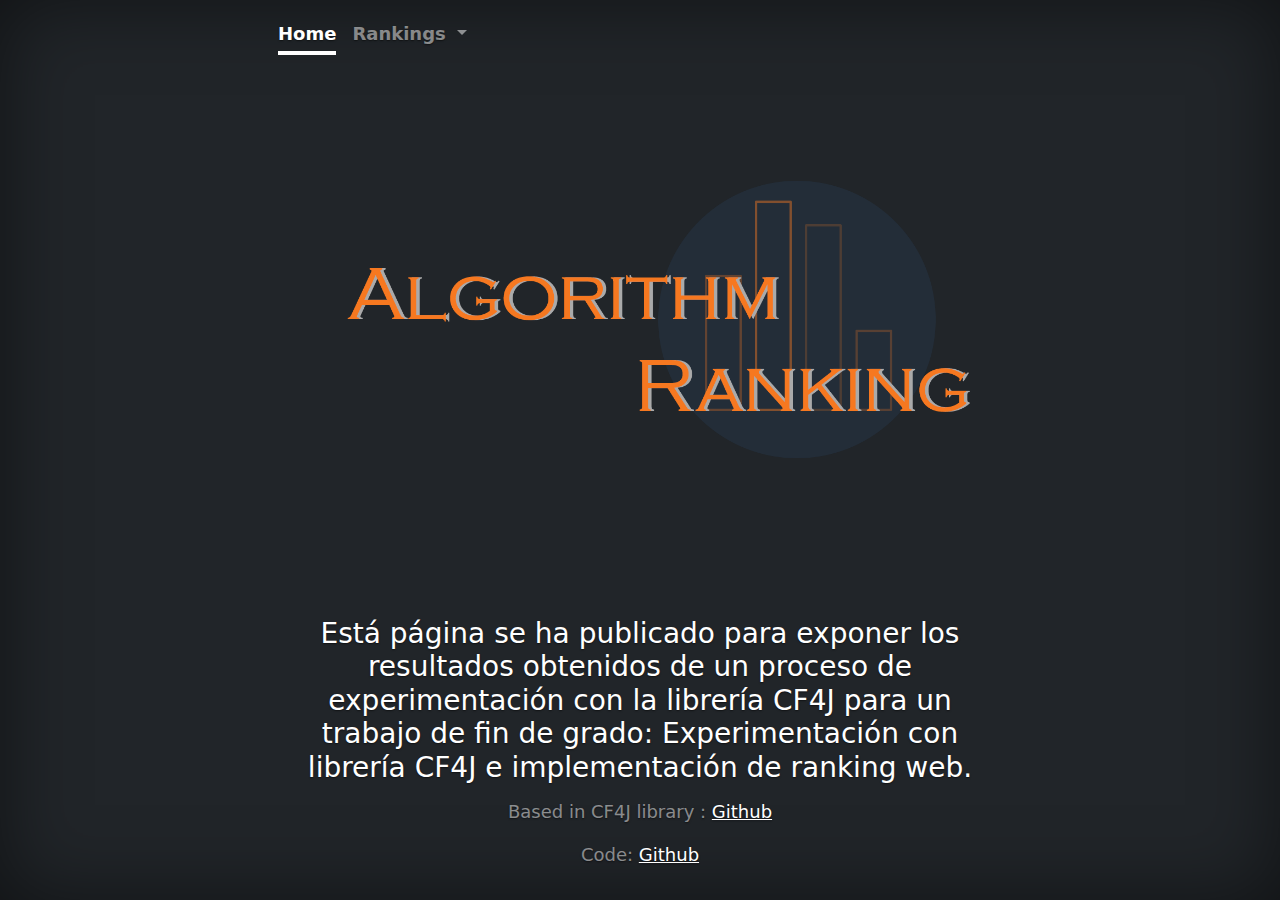
<file: index.html>
<!DOCTYPE html>
<html lang="en" class="h-100">
  <head>
    <meta charset="utf-8">
    <meta name="viewport" content="width=device-width, initial-scale=1">
    <title>Algorith Ranking</title>
    
    <!-- Bootstrap core CSS -->
    <link href="https://cdn.jsdelivr.net/npm/bootstrap@5.1.3/dist/css/bootstrap.min.css" rel="stylesheet">
    <!-- scripts-->
    <script src="https://cdn.jsdelivr.net/npm/@popperjs/core@2.9.2/dist/umd/popper.min.js" integrity="sha384-IQsoLXl5PILFhosVNubq5LC7Qb9DXgDA9i+tQ8Zj3iwWAwPtgFTxbJ8NT4GN1R8p" crossorigin="anonymous"></script>
    <script src="https://cdn.jsdelivr.net/npm/bootstrap@5.0.2/dist/js/bootstrap.min.js" integrity="sha384-cVKIPhGWiC2Al4u+LWgxfKTRIcfu0JTxR+EQDz/bgldoEyl4H0zUF0QKbrJ0EcQF" crossorigin="anonymous"></script>
    <!-- Custom styles for this template -->
    <link href="css/index.css" rel="stylesheet">
  </head>
<body class="d-flex h-100 text-center text-white bg-dark">
    
<div class="cover-container d-flex w-100 h-100 p-3 mx-auto flex-column">
  <header class="mb-auto">
    <div>
      <nav class="nav nav-masthead justify-content-start d-flex">
        <a class="nav-link active" aria-current="page" href="#">Home</a>
        <a class="nav-link dropdown-toggle dropdown" href="#" role="button" id="dropdownMenuLink" data-bs-toggle="dropdown" aria-expanded="false">
         Rankings
        </a>
        <ul class="dropdown-menu" aria-labelledby="dropdownMenuLink">
          <li><a class="dropdown-item" href="movieLens100k.html">MovieLens100K</a></li>
          <li><a class="dropdown-item" href="movieLens1M.html">MovieLens1M</a></li>
          <li><a class="dropdown-item" href="netflixPrize.html">NetflixPrize</a></li>
        </ul>
      </nav>
    </div>
  </header>
  <main>
 
    <img width="800px" src="https://pgrojas.github.io/img/AlgorithRanking.png">
    <h3>Está página se ha publicado para exponer los resultados obtenidos de un proceso de experimentación con la librería CF4J para un trabajo de fin de grado:
      Experimentación con librería CF4J e implementación de ranking web. </h3>
    
  </main>

  <footer class="mt-auto text-white-50">
    <p>Based in CF4J library : <a href="https://github.com/ferortega/cf4j" class="text-white">Github</a></p>
    <p>Code: <a href="https://github.com/pgrojas/TFG_PGR" class="text-white">Github</a></p>
  </footer>
</div>
    
  </body>
</html>
</file>
<file: css/index.css>
/*
 * Globals
 */


/* Custom default button */
.btn-secondary,
.btn-secondary:hover,
.btn-secondary:focus {
  color: #333;
  text-shadow: none; /* Prevent inheritance from `body` */
}


/*
 * Base structure
 */

body{
  text-shadow: 0 .05rem .1rem rgba(0, 0, 0, .5);
  box-shadow: inset 0 0 5rem rgba(0, 0, 0, .5);
  font-size: large;
}

.cover-container {
  max-width: 42em;
}



/*
 * Header
 */

.nav-masthead .nav-link{
  padding: .25rem 0;
  font-weight: 700;
  color: rgba(255, 255, 255, .5);
  background-color: transparent;
  border-bottom: .25rem solid transparent;
}

.nav-masthead .nav-link:hover,
.nav-masthead .nav-link:focus {
  border-bottom-color: rgba(255, 255, 255, .25);
}

.nav-masthead .nav-link + .nav-link {
  margin-left: 1rem;
}

.nav-masthead .active {
  color: #fff;
  border-bottom-color: #fff;
}
</file>
